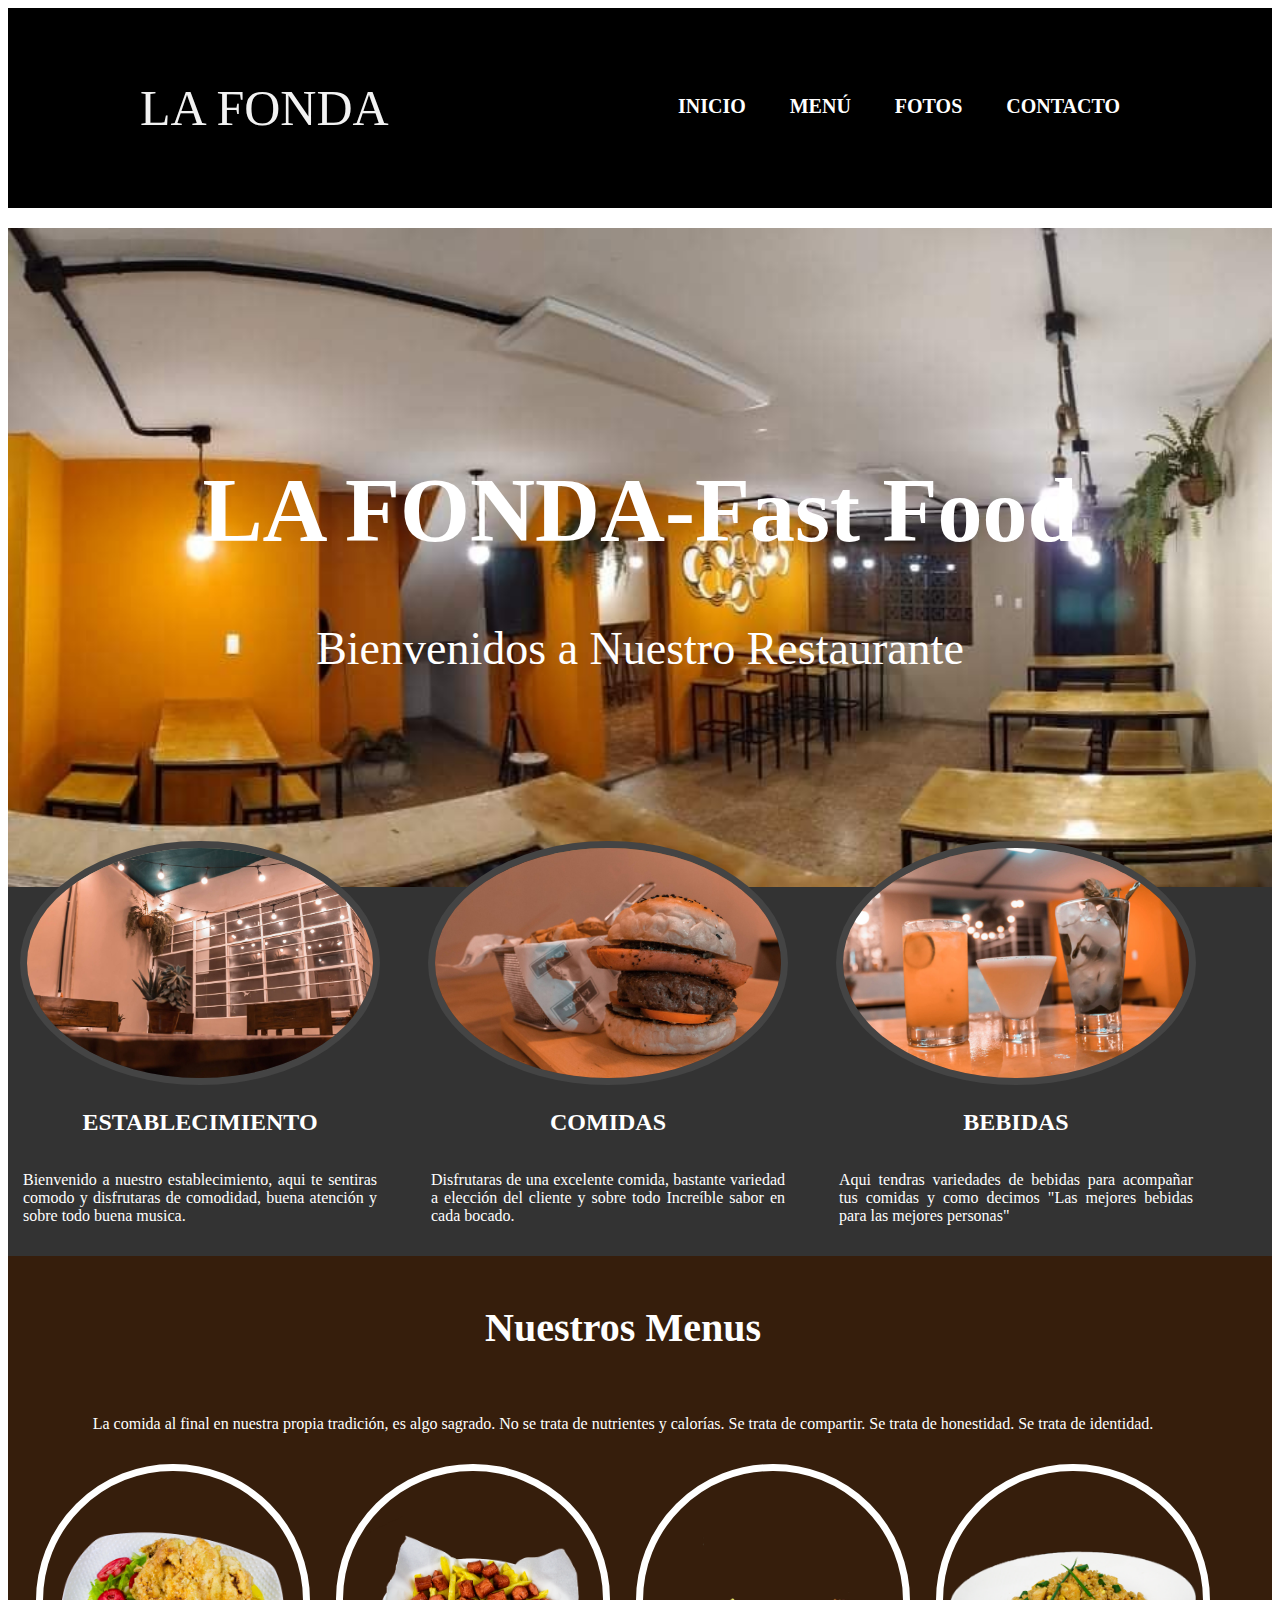
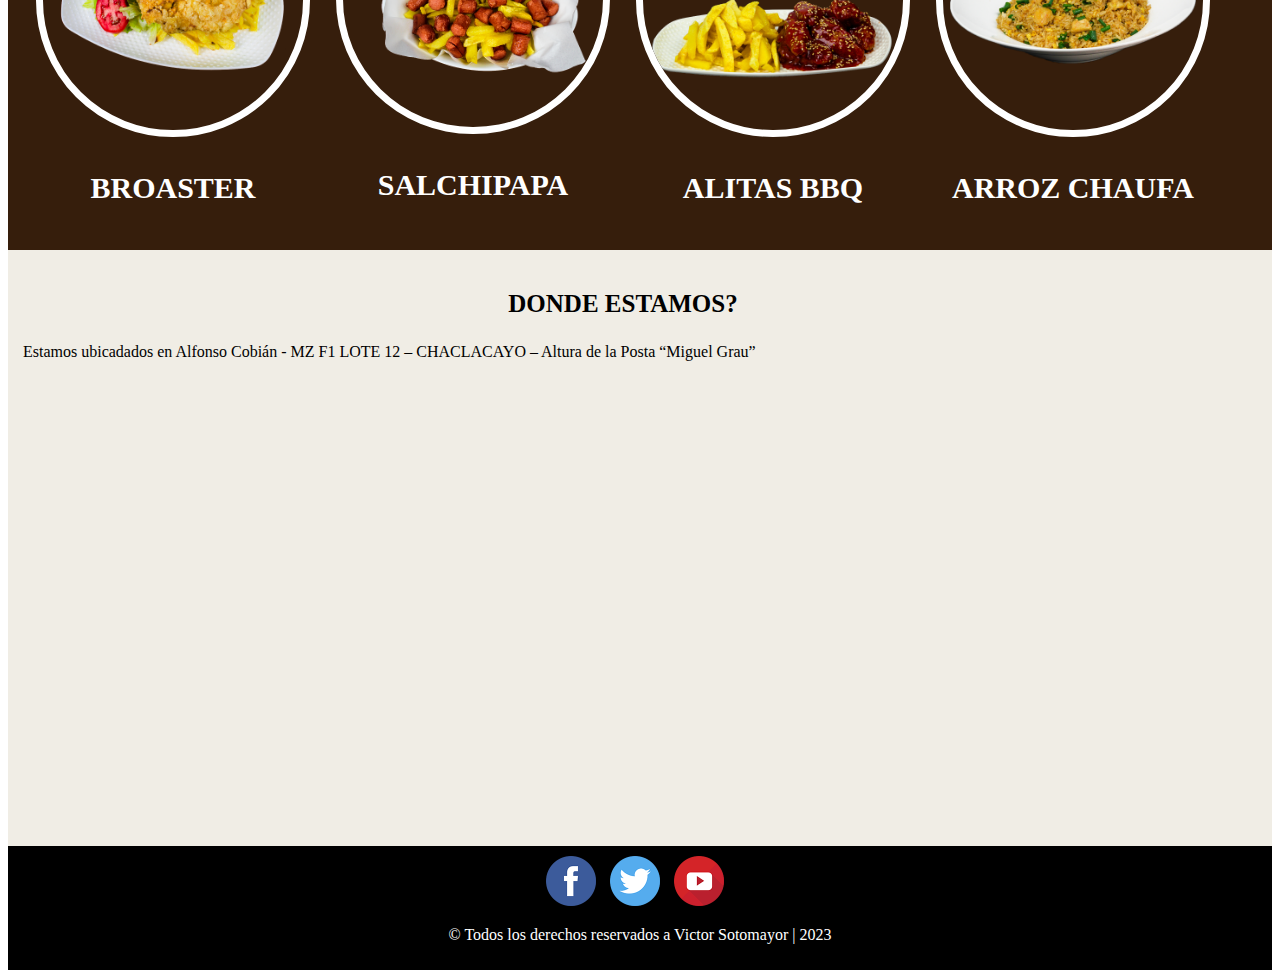
<file: index.html>
<!DOCTYPE html>
<html lang="es">
<head>
<meta charset="utf-8">
    <title>La Fonda - Fast Food</title>
	<link rel="stylesheet" href="css/estilos.css">
</head>
<body>
    <header>
		<div class="wrapper">
			<div class="logo">LA FONDA</div>
			<nav>
				<a href="FONDA.html">INICIO</a>
                <a href="menú.html">MENÚ</a>
                <a href="fotos.html">FOTOS</a>
                <a href="contacto.html">CONTACTO</a>
			</nav>
		</div>
	</header>
    <div class="banner"> 
        <img src="Imagenes/banner.jpg" alt"" title="" >
         <div class="contenedor">
        <h1 class="banner__titulo">LA FONDA-Fast Food</h1>
        <p class="banner__txt">Bienvenidos a Nuestro Restaurante</p>
        </div>
    </div>
   <main class="main">
        <section class="info">
                 <div class="contenedor">
          <article class="info__columna">
            <img src="Imagenes/1.jpg" alt="" class="info__img">
            <h2 class="info__titulo">ESTABLECIMIENTO</h2>
            <p class="info__txt">Bienvenido a nuestro establecimiento, aqui te sentiras comodo y disfrutaras de
                comodidad, buena atención y sobre todo buena musica.</p>
          </article>
          <article class="info__columna">
            <img src="Imagenes/2.jpg" alt="" class="info__img">
            <h2 class="info__titulo">COMIDAS</h2>
            <p class="info__txt">Disfrutaras de una excelente comida, bastante variedad a elección del cliente 
                y sobre todo Increíble sabor en cada bocado.</p>
          </article>
          <article class="info__columna">
            <img src="Imagenes/3.jpg" alt="" class="info__img">
            <h2 class="info__titulo">BEBIDAS</h2>
            <p class="info__txt">Aqui tendras variedades de bebidas para acompañar tus comidas y como
                decimos "Las mejores bebidas para las mejores personas"</p>
          </article>
            </div>
          </section>
                     <section class="platos">
                <div class="contenedor">
                <h2 class="platos__titulo">Nuestros Menus</h2>
                <p class="platos__txt">La comida al final en nuestra propia tradición, es algo sagrado. No
                    se trata de nutrientes y calorías. Se trata de compartir. Se trata de honestidad. Se trata de identidad.</p>
                    <div class="platos__columna">
                        <img src="Imagenes/4.png" alt="" class="platos__img">
                        <h3>BROASTER</h3>
                    </div>
                <div class="platos__columna">
                        <img src="Imagenes/5.png" alt=""  class="platos__img">
                        <h3>SALCHIPAPA</h3>
                    </div>
                <div class="platos__columna">
                        <img src="Imagenes/6.png" alt=""  class="platos__img">
                        <h3>ALITAS BBQ</h3>
                    </div>
                <div class="platos__columna">
                        <img src="Imagenes/7.png" alt=""  class="platos__img">
                        <h3>ARROZ CHAUFA</h3>
                    </div>
            </section>
            <section class="mapa">
                  <div class="contenedor">
                <div class="mapa__iframe">
                     <h3>DONDE ESTAMOS?</h3>
                <p>Estamos ubicadados en Alfonso Cobián - MZ F1 LOTE 12 – CHACLACAYO – Altura de la Posta “Miguel Grau”</p>
                <iframe src="https://www.google.com/maps/embed?pb=!1m24!1m12!1m3!1d124884.11656202778!2d-76.93010565158757!3d-12.000177843650375!2m3!1f0!2f0!3f0!3m2!1i1024!2i768!4f13.1!4m9!3e6!4m3!3m2!1d-11.9832576!2d-76.8999424!4m3!3m2!1d-11.9875815!2d-76.81257!5e0!3m2!1ses-419!2spe!4v1626282146386!5m2!1ses-419!2spe" width="600" height="450" style="border:0;" allowfullscreen="" loading="lazy"></iframe>
                </div>
                 </div>
            </section> 
    </main>
    <footer class="footer">
         <div class="social">
            <img src="Imagenes/icono1.png" alt"" title="" >
             <img src="Imagenes/icono2.png" alt"" title="" >
             <img src="Imagenes/icono3.png" alt"" title="" >
             </div>
         <p class="copy"> &copy; Todos los derechos reservados a Victor Sotomayor | 2023</p>
         </footer>

</body>
</html>
</file>
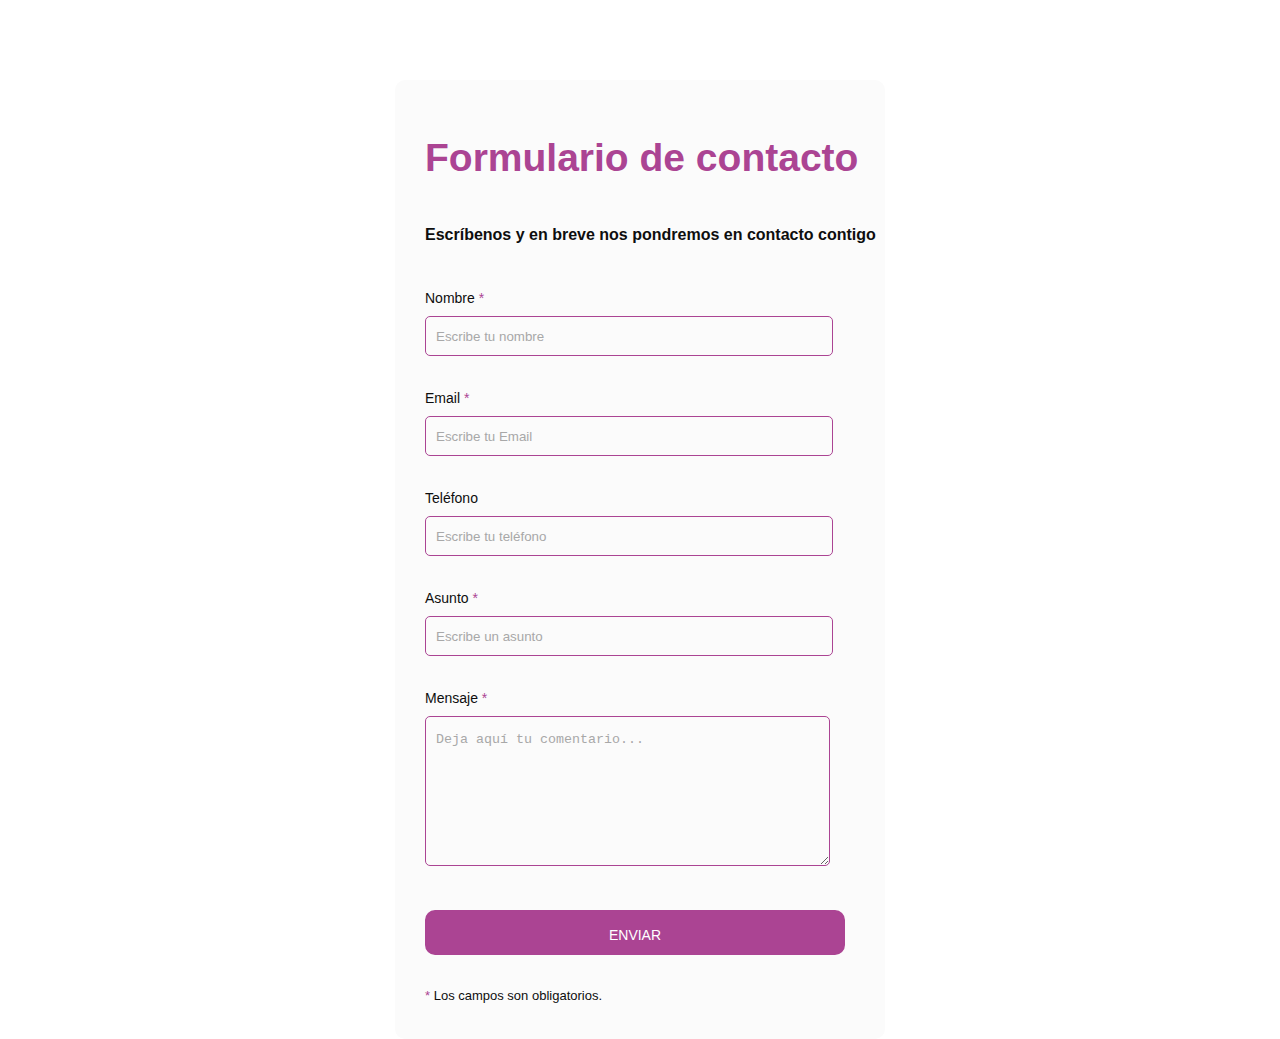
<file: contacto.html>
<html lang="es">
<head>
  <meta charset="UTF-8">
  <title>Formulario de contacto</title>

  <link rel="stylesheet" type="text/css" href="css/estilocontacto.css">
  
  </head>

<body>  
  
  <div class="contact_form">

    <div class="formulario">      
      <h1>Formulario de contacto</h1>
        <h3>Escríbenos y en breve nos pondremos en contacto contigo</h3>


          <form action="submeter-formulario.php" method="post">       

            
                <p>
                  <label for="nombre" class="colocar_nombre">Nombre
                    <span class="obligatorio">*</span>
                  </label>
                    <input type="text" name="introducir_nombre" id="nombre" required="obligatorio" placeholder="Escribe tu nombre">
                </p>
              
                <p>
                  <label for="email" class="colocar_email">Email
                    <span class="obligatorio">*</span>
                  </label>
                    <input type="email" name="introducir_email" id="email" required="obligatorio" placeholder="Escribe tu Email">
                </p>
            
                <p>
                  <label for="telefone" class="colocar_telefono">Teléfono
                  </label>
                    <input type="tel" name="introducir_telefono" id="telefono" placeholder="Escribe tu teléfono">
                </p>   
              
                <p>
                  <label for="asunto" class="colocar_asunto">Asunto
                    <span class="obligatorio">*</span>
                  </label>
                    <input type="text" name="introducir_asunto" id="assunto" required="obligatorio" placeholder="Escribe un asunto">
                </p>    
              
                <p>
                  <label for="mensaje" class="colocar_mensaje">Mensaje
                    <span class="obligatorio">*</span>
                  </label>                     
                                    <textarea name="introducir_mensaje" class="texto_mensaje" id="mensaje" required="obligatorio" placeholder="Deja aquí tu comentario..."></textarea> 
                                </p>                    
              
                <button type="submit" name="enviar_formulario" id="enviar"><p>Enviar</p></button>

                <p class="aviso">
                  <span class="obligatorio"> * </span>Los campos son obligatorios.
                </p>          
            
          </form>
    </div>  
  </div>

</body>
</html>
</file>
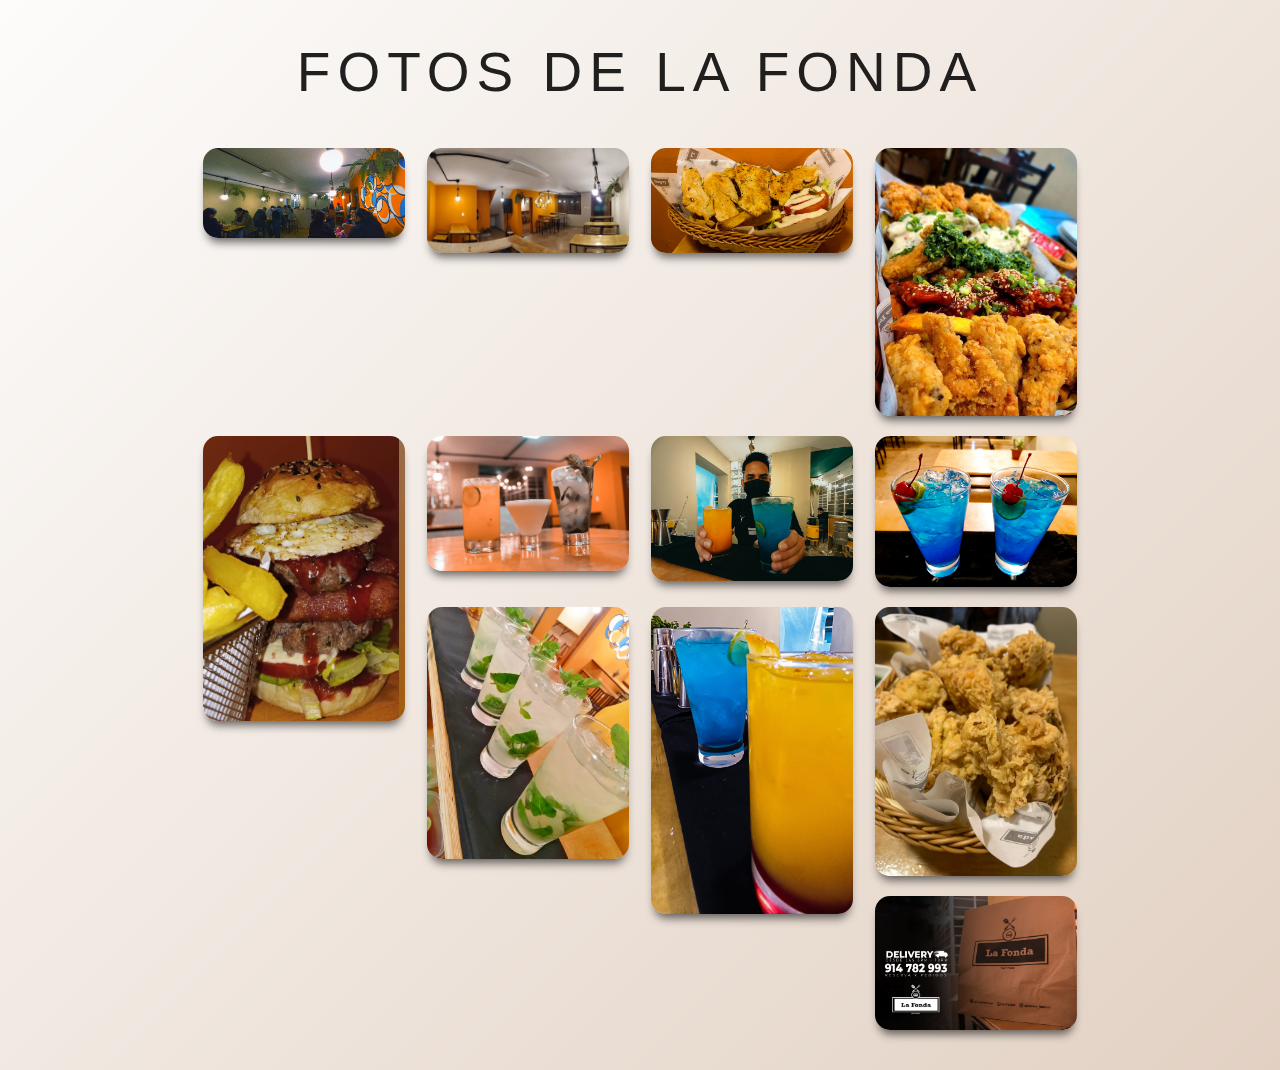
<file: fotos.html>
<!DOCTYPE html>
<html lang="es">
<head>
     <meta http-equiv="Content-Type" content="text/html; charset=UTF-8">
     <meta name="viewport" content="width=device-width, initial-scale=1.0">
     <meta http-equiv="X-UA-Compatible" content="ie=edge">
     <title>Lightbox | Materialize</title>
     
     <link rel="stylesheet" href="https://cdnjs.cloudflare.com/ajax/libs/materialize/1.0.0/css/materialize.min.css">

     <!-- Estilos CSS -->
     <link rel="stylesheet" href="css/estilofotos.css">
</head>
<body>
     <main class="container">
          <div class="row">
               <div class="col s12 center-align">
                    <h1 class="titulo">FOTOS DE LA FONDA</h1>
               </div>
          </div>

          <div class="row galeria">
               <div class="col s12 m4 l3">
                    <div class="material-placeholder">
                         <img src="Imagenes/IMG1.jpg" alt="" class="responsive-img materialboxed" data-caption="AMBIENTE AGRADABLE PARA EL PUBLICO EN GENERAL.">
                    </div>
               </div>
               
               <div class="col s12 m4 l3">
                    <div class="material-placeholder">
                         <img src="Imagenes/IMG2.jpg" alt="" class="responsive-img materialboxed" data-caption="NUESTROS AMBIENTES.">
                    </div>
               </div>
               
               <div class="col s12 m4 l3">
                    <div class="material-placeholder"><img src="Imagenes/IMG3.jpg" alt="" class="responsive-img materialboxed" data-caption="POLLO FRITO."></div>
               </div>
               
               <div class="col s12 m4 l3">
                    <div class="material-placeholder"><img src="Imagenes/IMG4.jpg" alt="" class="responsive-img materialboxed" data-caption="COMBO DE 30 ALITAS."></div>
               </div>
               
               <div class="col s12 m4 l3">
                    <div class="material-placeholder"><img src="Imagenes/IMG5.jpg" alt="" class="responsive-img materialboxed" data-caption="HAMBURGUESA FONDERA."></div>
               </div>
               
               <div class="col s12 m4 l3">
                    <div class="material-placeholder"><img src="Imagenes/IMG6.jpg" alt="" class="responsive-img materialboxed" data-caption="NUESTROS TRAGOS."></div>
               </div>
               
               <div class="col s12 m4 l3">
                    <div class="material-placeholder"><img src="Imagenes/IMG7.jpg" alt="" class="responsive-img materialboxed" data-caption="LE RECOMENDAMOS NUESTRA BARRA."></div>
               </div>
               
               <div class="col s12 m4 l3">
                    <div class="material-placeholder"><img src="Imagenes/IMG8.jpg" alt="" class="responsive-img materialboxed" data-caption="VEN Y DISFRUTA DE NUESTRAS BEBIDAS."></div>
               </div>
               
               <div class="col s12 m4 l3">
                    <div class="material-placeholder"><img src="Imagenes/IMG9.jpg" alt="" class="responsive-img materialboxed" data-caption="MOJITOS."></div>
               </div>
               
               <div class="col s12 m4 l3">
                    <div class="material-placeholder"><img src="Imagenes/IMG10.jpg" alt="" class="responsive-img materialboxed" data-caption="LAGUNA AZUL O TEQUILA SUNRISE."></div>
               </div>
               
               <div class="col s12 m4 l3">
                    <div class="material-placeholder"><img src="Imagenes/IMG11.jpg" alt="" class="responsive-img materialboxed" data-caption="ALITAS CRISPY."></div>
               </div>
               
               <div class="col s12 m4 l3">
                    <div class="material-placeholder"><img src="Imagenes/IMG12.jpg" alt="" class="responsive-img materialboxed" data-caption="DELIVERY."></div>
               </div>
          </div>
     </main>

     <script src="https://cdnjs.cloudflare.com/ajax/libs/materialize/1.0.0/js/materialize.min.js"></script>
     <script src="js/main.js"></script>
</body>
</html>
</file>
<file: css/estilos.css>
header {
	width:100%; /* Establecemos que el header abarque el 100% del documento */
	overflow:hidden; /* Eliminamos errores de float */
	background:#000000;
	margin-bottom:20px;
}

.wrapper {
	width:90%; /* Establecemos que el ancho sera del 90% */
	max-width:1000px; /* Aqui le decimos que el ancho máximo sera de 1000px */
	margin:auto; /* Centramos los elementos */
	overflow:hidden; /* Eliminamos errores de float */
}

header .logo {
	color:#f2f2f2;
	font-size:50px;
	line-height:200px;
	float:left;
}

header nav {
	float:right;
	line-height:200px;
}

header nav a {
	display:inline-block;
	color:#fff;
	text-decoration:none;
	padding:10px 20px;
	line-height:normal;
	font-size:20px;
	font-weight:bold;
	-webkit-transition:all 500ms ease;
	-o-transition:all 500ms ease;
	transition:all 500ms ease;
}

header nav a:hover {
	background:#f56f3a;
	border-radius:50px;
}

/*-------Estilos del Banner-----*/
.banner img{
    width: 100%;
   
}
.banner {
   position: relative;
		
}
.banner .contenedor{
    position: absolute;
    top:50%;
    left: 50%;
    transform: translateX(-50%) translateY(-50%);
    width: 100%;
    color: #fff;
    text-align: center;
}

/*-------Estilos de Info------*/
 .info{
    background: #333;
    color: #fff;
    text-align: center;
     margin-top: -50px; 
    
}
 .info__img{
    border-radius: 50%;
    border: 7px solid #444; 
     position: relative;
     
    
}
.info__txt{
    text-align: justify;
    padding: 15px;
}

/*-------- Estilos de Platos--------*/
.platos{
    background: #361e0c; 
    color: #fff;  
    text-align: center;
    padding: 15px;
}
.platos h3{
    font-size: 30px;
}
.platos .platos__titulo{
    font-size: 40px;
}
.platos .platos__txt{
    text-align: justify;
    padding: 15px;
}
.platos__img{
    border-radius: 50%;
    border: 7px solid #fff; 
}
/*---------- Estilos del  Mapa----------*/
.mapa {
    padding: 15px ;
    background:  #F0EDE5;
    text-align: center;
}
.mapa h3{
    font-size: 25px;
}
.mapa p{
    text-align: justify;
	
}
/*--------Estilos del footer--------*/
.footer{
    background: #000;
    color: #fff;
    padding: 10px;
    text-align: center;
}
.footer img{
    width: 50px;
  
    margin-right: 10px;

}
/*--------Estilos Responsive--------*/
@media(min-width:480px){
    .main img{
    max-width: 90%;
}
    .contenedor .banner__titulo{
        font-size: 44px;
    }
    .contenedor .banner__txt{
        font-size: 25px;   
    }
	.info__columna{
        width: 32%;
    }
     .info .contenedor{
    display: flex;
		 justify-content: space-between;
		 
    }
    
    .platos .contenedor{  
     display: flex; 
     flex-wrap: wrap;
     justify-content:space-around;
}
    .platos__columna{
        width:  40%;
    }
    .platos h3{
        font-size: 30px;
    }
}

@media(min-width:768px){
      .platos__columna{
        width: 24%; 
    } 
}

@media(min-width:1024px){
	.nav {
    position: static;
    width: auto;
  }
  .menu {
    display: flex;
  }
  .icon-menu {
    display: none;
  }
	.menu__link{
		border: none;
	}
    .banner .contenedor .banner__titulo{
        font-size: 50px;  
    }
     .banner .contenedor .banner__txt{
        font-size: 36px; 
    }
    .contenedor{
        width:1000px;
    }
   
}
@media(min-width:1280px){
    .contenedor{
        width: 1200px;
    }
     .banner .contenedor .banner__titulo{
        font-size: 90px; 
		
    }
     .banner .contenedor .banner__txt{
        font-size: 46px; 
    }
	
	
}
</file>
<file: css/estilocontacto.css>
body{
  height: 100%; 
  font-family: 'Noto Sans', sans-serif;
  background-image: url(https://media1.tenor.com/images/b20851fd9fddf42be7f2d67d32b7ac43/tenor.gif?itemid=10157833); 
}


.contact_form{  
  width: 460px; 
  height: auto;
  margin: 80px auto;
  border-radius: 10px;  
  padding-top: 30px;
  padding-bottom: 20px;  
  background-color: #fbfbfb; 
  padding-left: 30px; 
}


input{
  background-color: #fbfbfb; 
  width: 408px; 
  height: 40px; 
  border-radius: 5px;  
  border-style: solid; 
  border-width: 1px; 
  border-color: #ab4493; 
  margin-top: 10px;  
  padding-left: 10px;
  margin-bottom: 20px; 
}


textarea{
  background-color: #fbfbfb; 
  width: 405px; 
  height: 150px; 
  border-radius: 5px;  
  border-style: solid; 
  border-width: 1px; 
  border-color: #ab4493; 
  margin-top: 10px;  
  padding-left: 10px;
  margin-bottom: 20px; 
  padding-top: 15px; 
}


label{
  display: block; 
  float: center;  
}


button{
  height: 45px; 
  padding-left: 5px;
  padding-right: 5px;   
  margin-bottom: 20px; 
  margin-top: 10px;   
  text-transform: uppercase;
  background-color: #ab4493; 
  border-color: #ab4493; 
  border-style: solid; 
  border-radius: 10px;  
  width: 420px;   
  cursor: pointer;
}


button p{
  color: #fff; 
}


span{
  color: #ab4493; 
}


.aviso{
  font-size: 13px;  
  color: #0e0e0e;  
}


h1{
  font-size: 39px;  
  text-align: letf; 
  padding-bottom: 20px; 
  color: #ab4493;
}


h3{
  font-size: 16px; 
  padding-bottom: 30px;
  color: #0e0e0e;   
}


p{
  font-size: 14px; 
  color: #0e0e0e; 
}


::-webkit-input-placeholder {
 color: #a8a8a8;
}


::-webkit-textarea-placeholder {
 color: #a8a8a8;
}


.formulario input:focus{
  outline:0;
  border: 1px solid #97d848;
}


.formulario textarea:focus{
  outline:0;
  border: 1px solid #97d848;
}
</file>
<file: css/estilofotos.css>
/* ------------------------- */
/* Estilos Generales */
/* ------------------------- */

body {
     background-image: linear-gradient(135deg, #fdfcfb 0%, #e2d1c3 100%);
}

.titulo {
     font-size: 55px;
     text-transform: uppercase;
     letter-spacing: 7px;
}

.galeria img {
     box-shadow: 0 8px 10px -4px rgba(0,0,0,.6);
     border-radius: 15px;
}

.materialbox-caption {
     bottom: 30px;
     right: 0;
     width: 40%;
     height: auto;
     padding: 10px;
     margin: auto;
     background: #000;
     box-shadow: 5px 5px #fff;
     font-size: 20px;
     color: #fff;
     line-height: 28px;
}

.galeria .col {
     margin-bottom: 20px;
}

@media screen and (max-width: 600px){
     .materialbox-caption {
          width: 90%;
     }
}

@media screen and (max-width: 992px){
     .materialbox-caption {
          width: 70%;
     }
}
</file>
